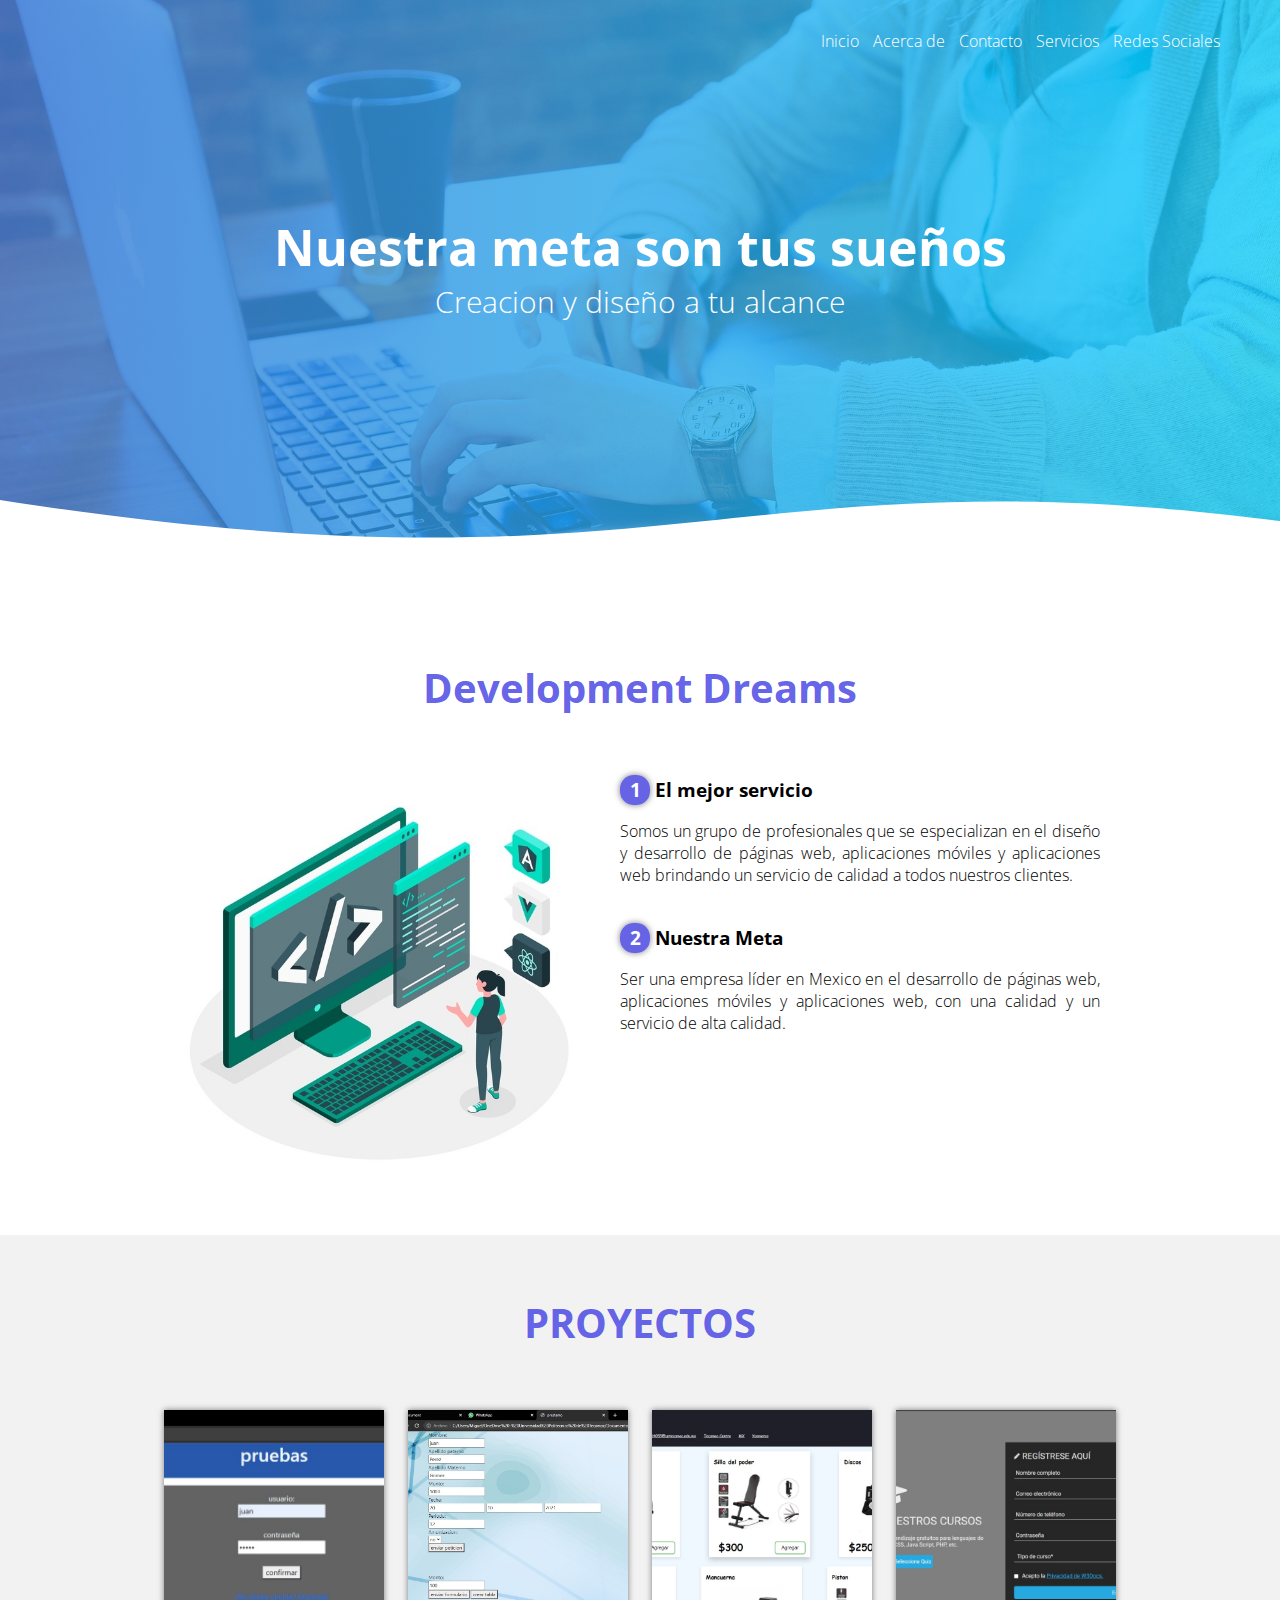
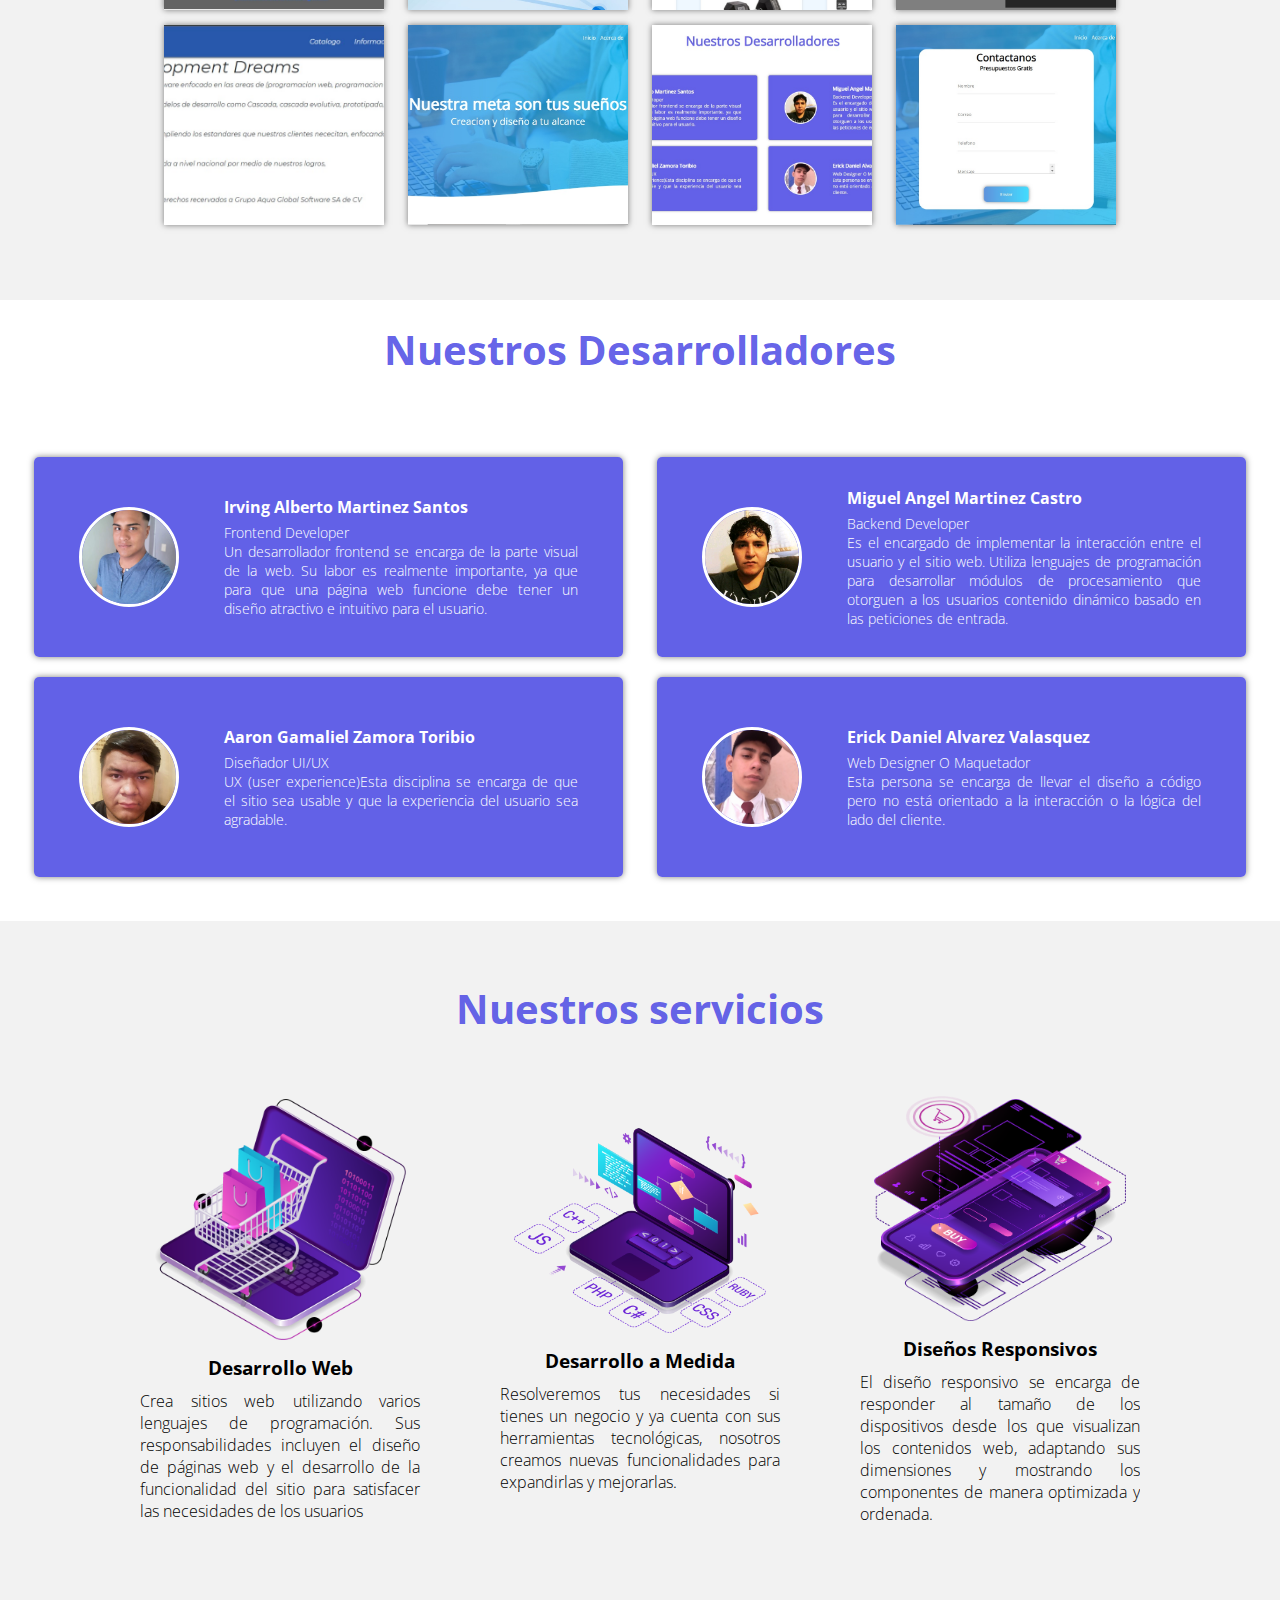
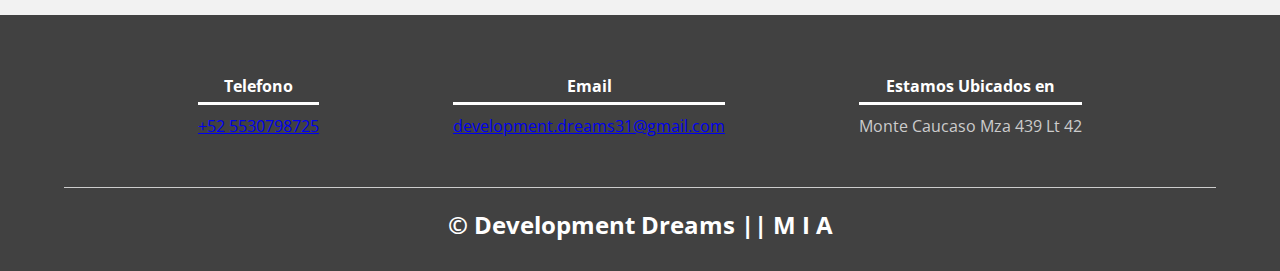
<file: Development_Dreams/Development_Dreams/view/Index.html>
<!DOCTYPE html>
<html lang="en">
<head>
    <meta charset="UTF-8">
    <meta http-equiv="X-UA-Compatible" content="IE=edge">
    <meta name="viewport" content="width=device-width, initial-scale=1.0">
    <title>Development Dreams</title>

    <link rel="stylesheet" href="../style/estilos.css">
    <link rel="shortcut icon" href="../images/Logo.png" type="image/x-icon">
    <link rel="preconnect" href="https://fonts.googleapis.com">
    <link rel="preconnect" href="https://fonts.gstatic.com" crossorigin>
    <link href="https://fonts.googleapis.com/css2?family=Open+Sans&display=swap" rel="stylesheet">
    <link rel="preconnect" href="https://fonts.googleapis.com">
    <link rel="preconnect" href="https://fonts.gstatic.com" crossorigin>
    <link href="https://fonts.googleapis.com/css2?family=Titan+One&display=swap" rel="stylesheet">


    <link rel="apple-touch-icon" href="/docs/5.1/assets/img/favicons/apple-touch-icon.png" sizes="180x180">
<link rel="icon" href="/docs/5.1/assets/img/favicons/favicon-32x32.png" sizes="32x32" type="image/png">
<link rel="icon" href="/docs/5.1/assets/img/favicons/favicon-16x16.png" sizes="16x16" type="image/png">
<link rel="manifest" href="/docs/5.1/assets/img/favicons/manifest.json">
<link rel="mask-icon" href="/docs/5.1/assets/img/favicons/safari-pinned-tab.svg" color="#7952b3">
<link rel="icon" href="/docs/5.1/assets/img/favicons/favicon.ico">
<meta name="theme-color" content="#7952b3">



</head>
<body>
    <header>
        <nav>
            <a href="Index.html">Inicio</a>
            <a href="#">Acerca de</a>
            <a href="Contacto.html">Contacto</a>
            <a href="#">Servicios</a>
            <a href="#">Redes Sociales</a>
        </nav>

        <section class="textos-header">
            <h1>Nuestra meta son tus sueños</h1>
            <h2>Creacion y diseño a tu alcance</h2>
        </section>

        <div class="wave" style="height: 150px; overflow: hidden;" >
            <svg viewBox="0 0 500 150" preserveAspectRatio="none" style="height: 100%; width: 100%;">
                <path d="M0.00,49.98 C264.95,155.42 284.14,-2.45 504.22,72.53 L500.00,150.00 L0.00,150.00 Z" style="stroke: none; fill: #ffffff;">
                </path>
            </svg>
        </div>
    </header>

    <main>
        <section class="contenedor sobre-nosotros">

            <h2 class="titulo">Development Dreams</h2>

            <div class="contenedor-sobre-nosotros">
                <img src="../images/Code.jpg" alt="" class="Albañil">
                <div class="contenido-textos">
                    <h3><span>1</span>El mejor servicio</h3>
                    <p>
                        Somos un grupo de profesionales que se especializan en el diseño y desarrollo de páginas web, aplicaciones móviles y aplicaciones web brindando un servicio de calidad a todos nuestros clientes.
                    </p>
                    <br>
                    <h3><span>2</span>Nuestra Meta</h3>
                    <p>
                        Ser una empresa líder en Mexico en el desarrollo de páginas web, aplicaciones móviles y aplicaciones web, con una calidad y un servicio de alta calidad.
                    </p>
                </div>
            </div>  
        </section>

        <section class="proyectos">
            <div class="contenedor">
                <h2 class="titulo"> PROYECTOS</h2>
                <div class="galeria-pro">
                    <div class="imagen-pro">
                        <img src="../images/imagen1.jpg" alt="">
                        <div class="hover-galeria">
                            <img src="../images/espiral.png" alt="">
                            <p>Nuestro Trabajo</p>
                        </div>
                    </div>

                    <div class="imagen-pro">
                        <img src="../images/imagen2.jpg" alt="">
                        <div class="hover-galeria">
                            <img src="../images/espiral.png" alt="">
                            <p>Nuestro Trabajo</p>
                        </div>
                    </div>

                    <div class="imagen-pro">
                        <img src="../images/imagen3.jpg" alt="">
                        <div class="hover-galeria">
                            <img src="../images/espiral.png" alt="">
                            <p>Nuestro Trabajo</p>
                        </div>
                    </div>

                    <div class="imagen-pro">
                        <img src="../images/imagen4.jpg" alt="">
                        <div class="hover-galeria">
                            <img src="../images/espiral.png" alt="">
                            <p>Nuestro Trabajo</p>
                        </div>
                    </div>

                    <div class="imagen-pro">
                        <img src="../images/imagen5.jpg" alt="">
                        <div class="hover-galeria">
                            <img src="../images/espiral.png" alt="">
                            <p>Nuestro Trabajo</p>
                        </div>
                    </div>

                    <div class="imagen-pro">
                        <img src="../images/imagen6.jpg" alt="">
                        <div class="hover-galeria">
                            <img src="../images/espiral.png" alt="">
                            <p>Nuestro Trabajo</p>
                        </div>
                    </div>

                    <div class="imagen-pro">
                        <img src="../images/imagen7.jpg" alt="">
                        <div class="hover-galeria">
                            <img src="../images/espiral.png" alt="">
                            <p>Nuestro Trabajo</p>
                        </div>
                    </div>

                    <div class="imagen-pro">
                        <img src="../images/imagen8.jpg" alt="">
                        <div class="hover-galeria">
                            <img src="../images/espiral.png" alt="">
                            <p>Nuestro Trabajo</p>
                        </div>
                    </div>
                </div>
            </div>
        </section>

        <section class="clientes-contenedor">
            <br>
            <h2 class="titulo">Nuestros Desarrolladores</h2>
            <div class="cards">
                <div class="card">
                    <img src="../images/Face1.jpg" alt="" class="face1">
                    <div class="contenido-texto-card">
                        <h4>Irving Alberto Martinez Santos</h4>
                        <p class="presentacion">Frontend Developer <br>
                            Un desarrollador frontend se encarga de la parte visual de la web. Su labor es realmente importante, ya que para que una página web funcione debe tener un diseño atractivo e intuitivo para el usuario.
                        </p>
                    </div>
                </div>
                <div class="card">
                    <img src="../images/Face2.jpg" alt="" class="face1">
                    <div class="contenido-texto-card">
                        <h4>Miguel Angel Martinez Castro</h4>
                        <p class="presentacion"> Backend Developer <br>
                            Es el encargado de implementar la interacción entre el usuario y el sitio web. Utiliza lenguajes de programación para desarrollar módulos de procesamiento que otorguen a los usuarios contenido dinámico basado en las peticiones de entrada.
                        </p>
                    </div>
                </div>
            </div>
            <div class="cards">
                <div class="card">
                    <img src="../images/Face3.jpg" alt="" class="face1">
                    <div class="contenido-texto-card">
                        <h4>Aaron Gamaliel Zamora Toribio</h4>
                        <p class="presentacion">Diseñador UI/UX <br>
                            UX (user experience)Esta disciplina se encarga de que el sitio sea usable y que la experiencia del usuario sea agradable.  

                        </p>
                    </div>
                </div>
                <div class="card">
                    <img src="../images/Face4.jpg" alt="" class="face1">
                    <div class="contenido-texto-card">
                        <h4>Erick Daniel Alvarez Valasquez</h4>
                        <p class="presentacion">Web Designer O Maquetador <br>
                            Esta persona se encarga de llevar el diseño a código pero no está orientado a la interacción o la lógica del lado del cliente.
                        </p>
                    </div>
                </div>
            </div>
            <br>
            <br>
            
        </section>
        

        <section class="about-services">
            <div class="contenedor">
                <h2 class="titulo">Nuestros servicios</h2>
                <div class="servicio-cont">
                    <div class="servicio-ind">
                        <img src="../images/DesarrolloT.png" alt="">
                        <h3>Desarrollo Web</h3>
                        <p>Crea sitios web utilizando varios lenguajes de programación. Sus responsabilidades incluyen el diseño de páginas web y el desarrollo de la funcionalidad del sitio para satisfacer las necesidades de los usuarios
                            <br>
                        </p>
                    </div>
                    <div class="servicio-ind">
                        <img src="../images/DesarrolloM.png" alt="">
                        <h3>Desarrollo a Medida</h3>
                        <p>Resolveremos tus necesidades si tienes un negocio y ya cuenta con sus herramientas tecnológicas, nosotros creamos nuevas funcionalidades para expandirlas y mejorarlas.
                            <br>
                        </p>
                    </div>
                    <div class="servicio-ind">
                        <img src="../images/DesarrolloR.png" alt="">
                        <h3>Diseños Responsivos</h3>
                        <p>
                            El diseño responsivo se encarga de responder al tamaño de los dispositivos desde los que visualizan los contenidos web, adaptando sus dimensiones y mostrando los componentes de manera optimizada y ordenada.
                        </p>
                    </div>
                </div>
            </div>       
        </section>
    </main>

    <footer>
        <div class="contenedor-footer">
           <div class="content-foo">
               <h4>Telefono</h4>
                <a href="tel:+525530798725">+52 5530798725</a>
            </div>
            <div class="content-foo">
                <h4>Email</h4>
                <a href="mailto:development.dreams31@gmail.com">development.dreams31@gmail.com</a>
            </div>
            <div class="content-foo">
                <h4>Estamos Ubicados en</h4>
                <p>Monte Caucaso Mza 439 Lt 42</p>
            </div>
        </div>
        <h2 class="titulo-final">&copy; Development Dreams || M I A  </h2>
    </footer>
</body>
</html>
</file>
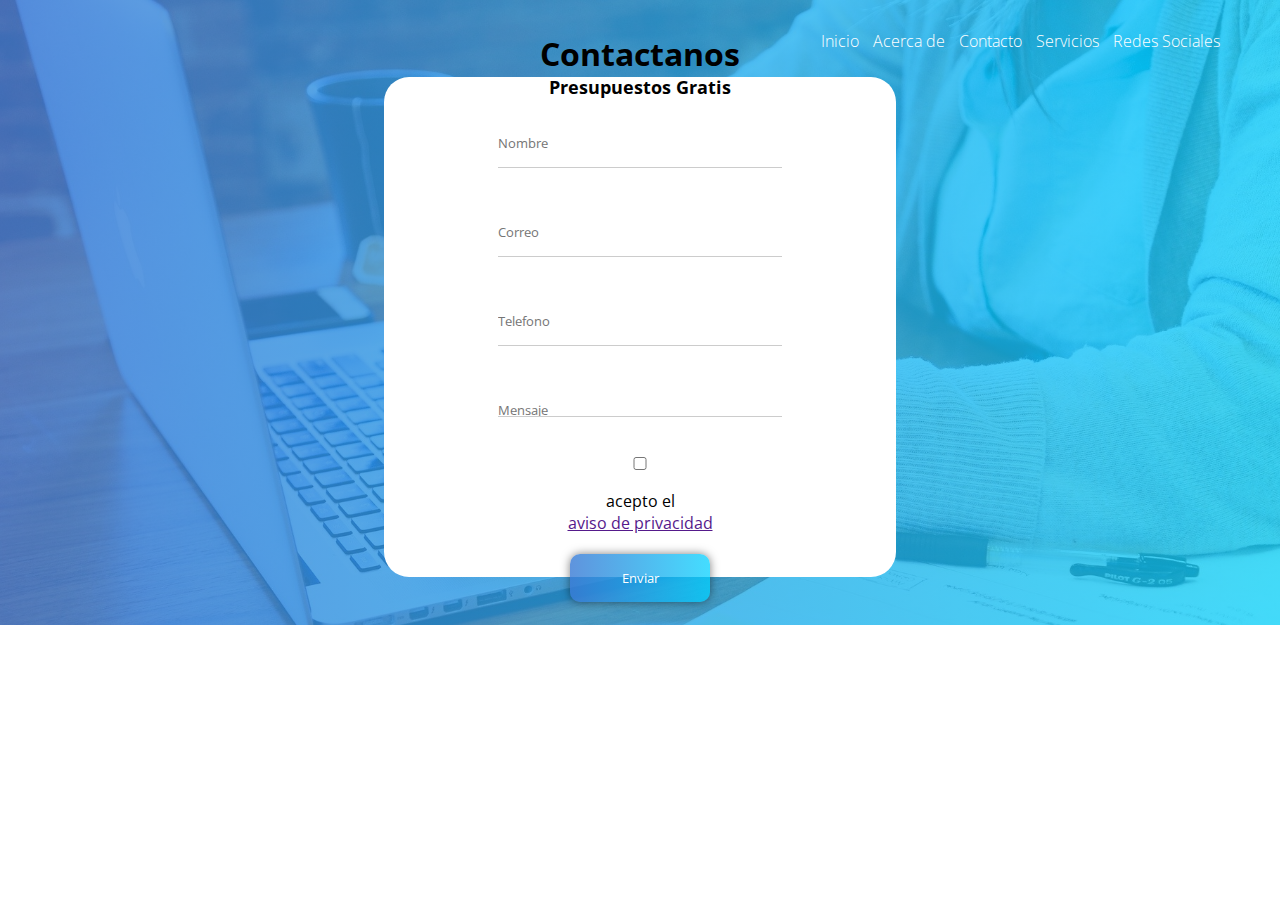
<file: practica pagina web/irving/Contacto.html>
<!DOCTYPE html>
<html lang="en">
<head>
    <meta charset="UTF-8">
    <meta http-equiv="X-UA-Compatible" content="IE=edge">
    <meta name="viewport" content="width=device-width, initial-scale=1.0">
    <title>Contacto / Debelopment Dreams</title>
    
    <link rel="stylesheet" href="estilos.css">
    <link rel="stylesheet" href="Contacto.css">
    <link rel="shortcut icon" href="Logo.png" type="image/x-icon">
    <link rel="preconnect" href="https://fonts.googleapis.com">
    <link rel="preconnect" href="https://fonts.gstatic.com" crossorigin>
    <link href="https://fonts.googleapis.com/css2?family=Open+Sans&display=swap" rel="stylesheet">
    <link rel="stylesheet" href="sweetalert2.min.css">
</head>
<body>
    <script src="JQuerry.js"></script>
    <script src="sweetalert2.min.js"></script>
    <script src="logicas.js"></script>
    <header class="Contacto">
        <nav>
            <a href="Index.html">Inicio</a>
            <a href="#">Acerca de</a>
            <a href="Contacto.html">Contacto</a>
            <a href="#">Servicios</a>
            <a href="#">Redes Sociales</a>
        </nav>
        <div class="Datos">
            <form action="Correo.php" method="post">
                <h1>Contactanos</h1>
                <h2>Presupuestos Gratis</h2>
                <input type="text" name="nombre" placeholder="Nombre" required>
                
                <input type="text" name="correo" placeholder="Correo" required>
                
                <input type="text" name="telefono" placeholder="Telefono" required>
                 
                <textarea rows="4" name="mensaje" placeholder="Mensaje"></textarea>
                
                <input type="checkbox" name="checkbox" id="checkbox"> acepto el  <a href="">aviso de privacidad</a>
                
                <input class="Button" id="btnform" type="submit" value="Enviar">
                
            </form>

        </div>
    </header>
   
</body>
</html>
</file>
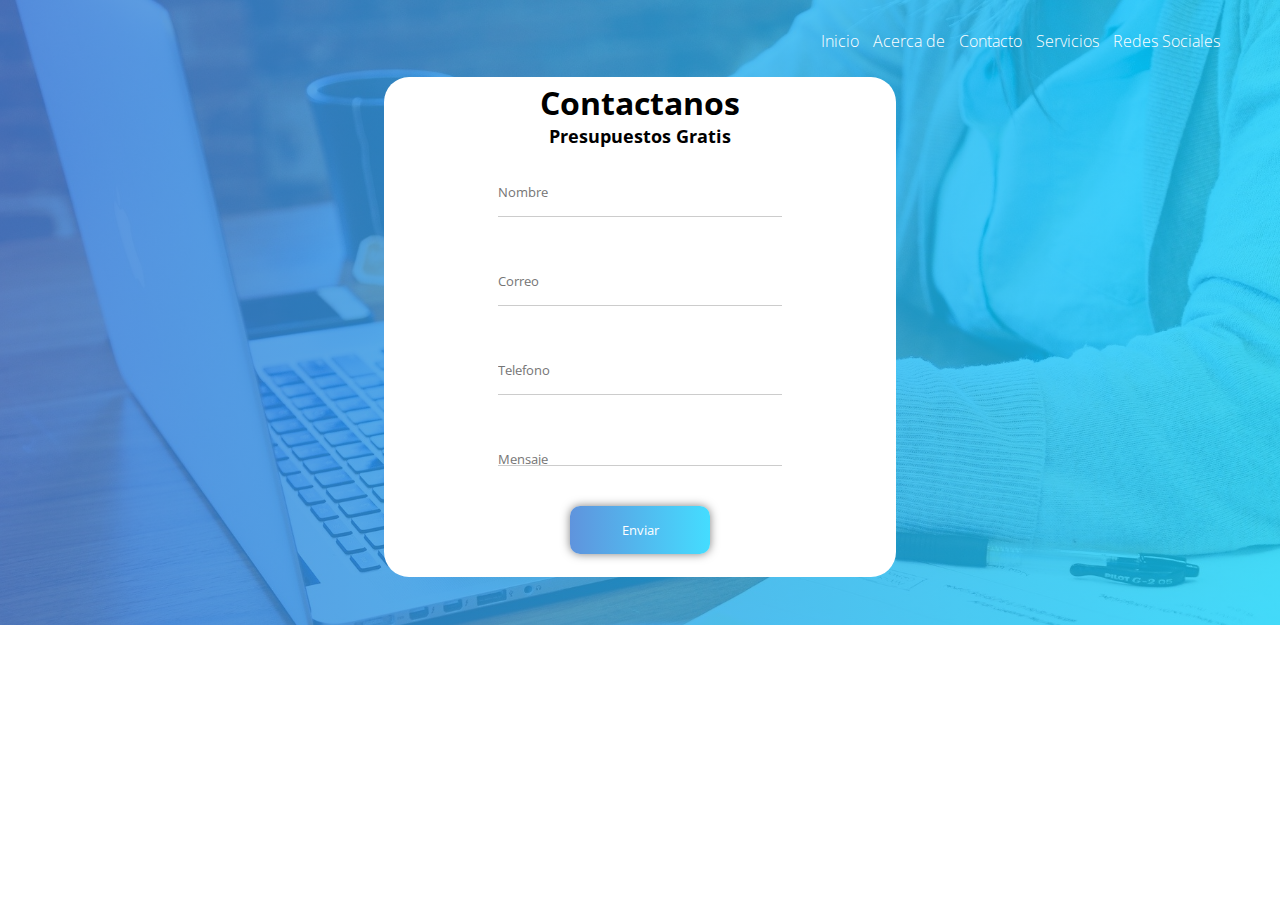
<file: Development_Dreams/Development_Dreams/view/Contacto.html>
<!DOCTYPE html>
<html lang="en">
<head>
    <meta charset="UTF-8">
    <meta http-equiv="X-UA-Compatible" content="IE=edge">
    <meta name="viewport" content="width=device-width, initial-scale=1.0">
    <title>Contacto</title>
    
    <link rel="stylesheet" href="../style/estilos.css">
    <link rel="stylesheet" href="../style/Contacto.css">
    <link rel="shortcut icon" href="../images/Logo.png" type="image/x-icon">
    <link rel="preconnect" href="https://fonts.googleapis.com">
    <link rel="preconnect" href="https://fonts.gstatic.com" crossorigin>
    <link href="https://fonts.googleapis.com/css2?family=Open+Sans&display=swap" rel="stylesheet">
    <link rel="stylesheet" href="../style/sweetalert2.min.css">
</head>
<body>

    <script src="../JS/sweetalert2.min.js"></script>
    
    <header class="Contacto">
        <nav>
            <a href="Index.html">Inicio</a>
            <a href="#">Acerca de</a>
            <a href="Contacto.html">Contacto</a>
            <a href="#">Servicios</a>
            <a href="#">Redes Sociales</a>
        </nav>
        <div class="Datos">
            <form action="../php/Correo.php" method="post">
                <h1>Contactanos</h1>
                <h2>Presupuestos Gratis</h2>
                <input id="nombre" type="text" name="nombre" placeholder="Nombre" required>
                
                <input id="mail" type="email" name="correo" placeholder="Correo" required>
                
                <input id="telefono" type="number" name="telefono" placeholder="Telefono" required max="999999999999"> 
                 
                <textarea id="texto" name="mensaje" placeholder="Mensaje"></textarea>
                   
                <input id="boton" class="Button" type="submit" value="Enviar">
                
            </form>
        </div>
    </header>

    <script src="../JS/Jquerry.min.js"></script>
                <script src="../JS/etc.js"></script>

</body>
</html>
</file>
<file: Development_Dreams/Development_Dreams/style/estilos.css>
*{
    margin: 0;
    padding: 0;
    box-sizing: border-box;
}

body{
    font-family: 'Open Sans', sans-serif;
    background-position: center;
}
.contenedor{
    padding: 60px 0;
    width: 90%;
    max-width: 1000px;
    margin:  auto;
    overflow: hidden;
}
.titulo{
    color: #4b49e4de;
    font-family: 'Open Sans', sans-serif;
    font-size: 40px;
    text-align: center;
    margin-bottom: 60px;
}
header{
    width: 100%;
    height: 600px;
    background: #00d2ff;  /* fallback for old browsers */
    background: -webkit-linear-gradient(to right, #3a7bd5, #00d2ff);  /* Chrome 10-25, Safari 5.1-6 */
    background: linear-gradient(to right, hsla(215, 65%, 53%, 0.808), hsla(191, 100%, 50%, 0.733)), url(Inge.jpg); /* W3C, IE 10+/ Edge, Firefox 16+, Chrome 26+, Opera 12+, Safari 7+ */
    background-size: cover;
    background-attachment: fixed;
    position: relative;
}
.Contacto{
    width: 100%;
    height: 625px;
    background: #00d2ff;  /* fallback for old browsers */
    background: -webkit-linear-gradient(to right, #3a7bd5, #00d2ff);  /* Chrome 10-25, Safari 5.1-6 */
    background: linear-gradient(to right, hsla(215, 65%, 53%, 0.808), hsla(191, 100%, 50%, 0.733)), url(Inge.jpg); /* W3C, IE 10+/ Edge, Firefox 16+, Chrome 26+, Opera 12+, Safari 7+ */
    background-size: cover;
    background-attachment: fixed;
    position: relative;
}
nav{
    text-align: right;
    padding: 30px 50px 0 0;
}
nav > a{
    color: #ffffff;
    font-weight: 300;
    text-decoration: none;
    margin-right: 10px;
}
nav > a:hover{
    text-decoration: underline;
}
header .textos-header{
    display: flex;
    height: 430px;
    width: 100%;
    align-items: center;
    justify-content: center;
    flex-direction: column;
    text-align: center;
}
.textos-header h1{
    font-size: 50px;
    color: #ffffff;
}
.textos-header h2{
    font-size: 30px;
    color: #ffffff;
    font-weight: 300;
}
.wave{
    position: absolute;
    bottom: 0;
    width: 100%;
}

/*Sobre Nosotros*/
.contenedor-sobre-nosotros{
    display: flex;
    justify-content: space-evenly;
}
.sobre-nosotros .contenido-textos{
    width : 48%;
}
.contenido-textos h3{
    margin-bottom: 15px;
}
.contenido-textos h3 span{
    background: #4643dfd3;
    color: #ffffff;
    border-radius: 45%;
    display: inline-block;
    text-align: center;
    width: 30px;
    height: 30px;
    padding: 2px;
    box-shadow: 0 0 6px rgba(0,0,0,.5);
    margin-right: 5px;
}
.contenido-textos p{
    padding: 0px 0px 15px 0px;
    font-weight: 300;
    text-align: justify;
}
.Albañil{
    width: 400px;
    height: 400px;
}
/*Galeria*/

.proyectos{
    background: #f2f2f2;

}
.galeria-pro{
    display: flex;
    justify-content: space-evenly;
    flex-wrap: wrap;
}
.imagen-pro{
    width: 22%;
    margin-bottom: 15px;
    height: 200px;
    overflow: hidden;
    position: relative;
    cursor: pointer;
    box-shadow: 0 0 6px rgba(0,0,0,.5);

}
.imagen-pro img{
    width: 100%;
    height: 100%;
    object-fit: cover;
    display: block;
}
.hover-galeria{
    position: absolute;
    width: 100%;
    height: 100%;
    top: 0;
    transform: scale(0);
    background: rgba(47, 44, 206, 0.514);
    transition: transform .5s;
    display: flex;
    justify-content: center;
    align-items: center;
    flex-direction: column;
}
.hover-galeria img{
    width: 50px;
    height: 50px;
}
.hover-galeria p{
    color: #ffffff
}
.imagen-pro:hover .hover-galeria{
    transform: scale(1);
}

/*Clientes*/

.cards{
    display: flex;
    justify-content: space-evenly;
}
 .cards .card{
    background: #4b49e4de;;
    display: flex;
    width: 46%;
    height: 200px;
    align-items: center;
    justify-content: space-evenly;
    border-radius: 5px;
    box-shadow: 0 0 6px rgba(0,0,0,.5);
    margin-top: 20px;
 }
 .cards .card img{
    width: 100px;
    height: 100px;
    object-fit: cover;
    border: 3px solid #ffffff;
    border-radius: 50%;
    display: block;
    align-content:left;
 }
 .cards .card > .contenido-texto-card{
     width: 60%;
     color: #ffffff;
     text-align: justify;
 }
 .cards .card> .contenido-texto-card p{
     font-weight: 300;
     padding-top: 5px;
 }
.presentacion{
    font-size: 14px;
}
 /*Nuestros servicios*/

 .about-services{
     background: #f2f2f2;
     padding-bottom: 30px;
 }
 .servicio-cont{
     display: flex;
     justify-content: space-between;
     align-items: center;
 }
 .servicio-ind{
     width: 28%;
     text-align: center;
 }
 .servicio-ind img{
    width: 90%;
}
.servicio-ind h3{
    margin: 10px 0;
}
.servicio-ind p{
    font-weight: 300;
    text-align: justify;
}
footer{
    background: #414141;
    padding: 60px 0 30px 0;
    margin: auto;
    overflow: hidden;
     
}
.contenedor-footer{
    display: flex;
    justify-content:space-evenly;
    margin: auto;
    width: 90%;
    padding-bottom: 50px;
    border-bottom: 1px solid #ccc;
}
.content-foo{
    text-align: center;
}
.content-foo h4{
    color: #ffffff;
    border-bottom: 3px solid #ffffff;
    padding-bottom: 5px;
    margin-bottom: 10px;
}
.content-foo p{
    color: #ccc;
}

.titulo-final{
    text-align: center;
    font-size: 24px;
    margin: 20px 0 0 0;
    color: #ffffff;
}
@media screen and (max-width: 900px) {
    header{
        background-position: center;
    }
    .contenedor-sobre-nosotros{
        flex-direction: column;
        justify-content: center;
        align-items: center;
    }
    .sobre-nosotros .contenido-textos{
        width: 80%;
    }
    .Albañil{
        width: 90%;
    }
    .imagen-pro{
        width:44%;
    }
    .cards{
        flex-direction: column;
        justify-content: center;
        align-items: center;
    }
    .cards .card{
        width: 90%;
    }
    .cards .card:first-child{
        margin-bottom: 30px;
    }
    .servicio-cont{
        justify-content: center;
        flex-direction: column;

    }
    .servicio-ind{
        width: 90%;
        text-align: center;
    }
    .servicio-ind:nth-child(1), .servicio-ind:nth-child(2){
        margin-bottom: 60px;
    }
    .servicio-ind img{
        width: 90%;
    }
    
}
</file>
<file: practica pagina web/irving/estilos.css>
*{
    margin: 0;
    padding: 0;
    box-sizing: border-box;
}

body{
    font-family: 'Open Sans', sans-serif;
    background-position: center;
}
.contenedor{
    padding: 60px 0;
    width: 90%;
    max-width: 1000px;
    margin:  auto;
    overflow: hidden;
}
.titulo{
    color: #4b49e4de;
    font-family: 'Open Sans', sans-serif;
    font-size: 40px;
    text-align: center;
    margin-bottom: 60px;
}
header{
    width: 100%;
    height: 600px;
    background: #00d2ff;  /* fallback for old browsers */
    background: -webkit-linear-gradient(to right, #3a7bd5, #00d2ff);  /* Chrome 10-25, Safari 5.1-6 */
    background: linear-gradient(to right, hsla(215, 65%, 53%, 0.808), hsla(191, 100%, 50%, 0.733)), url(Inge.jpg); /* W3C, IE 10+/ Edge, Firefox 16+, Chrome 26+, Opera 12+, Safari 7+ */
    background-size: cover;
    background-attachment: fixed;
    position: relative;
}
.Contacto{
    width: 100%;
    height: 625px;
    background: #00d2ff;  /* fallback for old browsers */
    background: -webkit-linear-gradient(to right, #3a7bd5, #00d2ff);  /* Chrome 10-25, Safari 5.1-6 */
    background: linear-gradient(to right, hsla(215, 65%, 53%, 0.808), hsla(191, 100%, 50%, 0.733)), url(Inge.jpg); /* W3C, IE 10+/ Edge, Firefox 16+, Chrome 26+, Opera 12+, Safari 7+ */
    background-size: cover;
    background-attachment: fixed;
    position: relative;
}
nav{
    text-align: right;
    padding: 30px 50px 0 0;
}
nav > a{
    color: #ffffff;
    font-weight: 300;
    text-decoration: none;
    margin-right: 10px;
}
nav > a:hover{
    text-decoration: underline;
}
header .textos-header{
    display: flex;
    height: 430px;
    width: 100%;
    align-items: center;
    justify-content: center;
    flex-direction: column;
    text-align: center;
}
.textos-header h1{
    font-size: 50px;
    color: #ffffff;
}
.textos-header h2{
    font-size: 30px;
    color: #ffffff;
    font-weight: 300;
}
.wave{
    position: absolute;
    bottom: 0;
    width: 100%;
}

/*Sobre Nosotros*/
.contenedor-sobre-nosotros{
    display: flex;
    justify-content: space-evenly;
}
.sobre-nosotros .contenido-textos{
    width : 48%;
}
.contenido-textos h3{
    margin-bottom: 15px;
}
.contenido-textos h3 span{
    background: #4643dfd3;
    color: #ffffff;
    border-radius: 45%;
    display: inline-block;
    text-align: center;
    width: 30px;
    height: 30px;
    padding: 2px;
    box-shadow: 0 0 6px rgba(0,0,0,.5);
    margin-right: 5px;
}
.contenido-textos p{
    padding: 0px 0px 15px 0px;
    font-weight: 300;
    text-align: justify;
}
.Albañil{
    width: 400px;
    height: 400px;
}
/*Galeria*/

.proyectos{
    background: #f2f2f2;

}
.galeria-pro{
    display: flex;
    justify-content: space-evenly;
    flex-wrap: wrap;
}
.imagen-pro{
    width: 22%;
    margin-bottom: 15px;
    height: 200px;
    overflow: hidden;
    position: relative;
    cursor: pointer;
    box-shadow: 0 0 6px rgba(0,0,0,.5);

}
.imagen-pro img{
    width: 100%;
    height: 100%;
    object-fit: cover;
    display: block;
}
.hover-galeria{
    position: absolute;
    width: 100%;
    height: 100%;
    top: 0;
    transform: scale(0);
    background: rgba(47, 44, 206, 0.514);
    transition: transform .5s;
    display: flex;
    justify-content: center;
    align-items: center;
    flex-direction: column;
}
.hover-galeria img{
    width: 50px;
    height: 50px;
}
.hover-galeria p{
    color: #ffffff
}
.imagen-pro:hover .hover-galeria{
    transform: scale(1);
}

/*Clientes*/

.cards{
    display: flex;
    justify-content: space-evenly;
}
 .cards .card{
    background: #4b49e4de;;
    display: flex;
    width: 46%;
    height: 200px;
    align-items: center;
    justify-content: space-evenly;
    border-radius: 5px;
    box-shadow: 0 0 6px rgba(0,0,0,.5);
    margin-top: 20px;
 }
 .cards .card img{
    width: 100px;
    height: 100px;
    object-fit: cover;
    border: 3px solid #ffffff;
    border-radius: 50%;
    display: block;
    align-content:left;
 }
 .cards .card > .contenido-texto-card{
     width: 60%;
     color: #ffffff;
     text-align: justify;
 }
 .cards .card> .contenido-texto-card p{
     font-weight: 300;
     padding-top: 5px;
 }
.presentacion{
    font-size: 14px;
}
 /*Nuestros servicios*/

 .about-services{
     background: #f2f2f2;
     padding-bottom: 30px;
 }
 .servicio-cont{
     display: flex;
     justify-content: space-between;
     align-items: center;
 }
 .servicio-ind{
     width: 28%;
     text-align: center;
 }
 .servicio-ind img{
    width: 90%;
}
.servicio-ind h3{
    margin: 10px 0;
}
.servicio-ind p{
    font-weight: 300;
    text-align: justify;
}
footer{
    background: #414141;
    padding: 60px 0 30px 0;
    margin: auto;
    overflow: hidden;
     
}
.contenedor-footer{
    display: flex;
    justify-content:space-evenly;
    margin: auto;
    width: 90%;
    padding-bottom: 50px;
    border-bottom: 1px solid #ccc;
}
.content-foo{
    text-align: center;
}
.content-foo h4{
    color: #ffffff;
    border-bottom: 3px solid #ffffff;
    padding-bottom: 5px;
    margin-bottom: 10px;
}
.content-foo p{
    color: #ccc;
}

.titulo-final{
    text-align: center;
    font-size: 24px;
    margin: 20px 0 0 0;
    color: #ffffff;
}
@media screen and (max-width: 900px) {
    header{
        background-position: center;
    }
    .contenedor-sobre-nosotros{
        flex-direction: column;
        justify-content: center;
        align-items: center;
    }
    .sobre-nosotros .contenido-textos{
        width: 80%;
    }
    .Albañil{
        width: 90%;
    }
    .imagen-pro{
        width:44%;
    }
    .cards{
        flex-direction: column;
        justify-content: center;
        align-items: center;
    }
    .cards .card{
        width: 90%;
    }
    .cards .card:first-child{
        margin-bottom: 30px;
    }
    .servicio-cont{
        justify-content: center;
        flex-direction: column;

    }
    .servicio-ind{
        width: 90%;
        text-align: center;
    }
    .servicio-ind:nth-child(1), .servicio-ind:nth-child(2){
        margin-bottom: 60px;
    }
    .servicio-ind img{
        width: 90%;
    }
    
}
</file>
<file: practica pagina web/irving/Contacto.css>
.Datos{
    font-family: 'Open Sans', sans-serif;
    display: flex;
    width: 100%;
    height: 500px;
    align-items: center;
    justify-content: center;
}
h2{
    font-size: 17.5px;
}
form{
    margin-top: 50px;
    display: flex;
    flex-flow:column;
    background-color: white;
    width: 40%;
    height: 100%;
    padding:20px ;
    align-items: center;
    justify-content: center;
    box-shadow: (0,0,0,0.8) 0px 0px 50px;
    border-radius: 25px;
}
input, textarea{
    border:none;
    resize: none;
    outline: none;
    font-family: 'Open Sans', sans-serif;
    padding: 15px 0px;
    width: 60%;
    margin: 20px;
    transition: all 300ms;
    border-bottom: 1px solid rgba(0,0,0,0.2);
}
input:focus, textarea:focus{
    border-bottom-color:#ff6a07 ;
}
.Button{
    border:none;
    outline: none;
    background: linear-gradient(to right, hsla(215, 65%, 53%, 0.808), hsla(191, 100%, 50%, 0.733));
    padding: 15px;
    width: 140px;
    color: white;
    border-radius: 10px;
    box-shadow: rgba(0,0,0,0.5) 0px 0px 10px;
    margin: 20px 0px;
    cursor: pointer;
    transition: all 300ms;
}
.Button:hover{
    transform: scale(1.05);
    box-shadow: rgba(0,0,0,0.2) 0px 0px 10px;
}
</file>
<file: Development_Dreams/Development_Dreams/style/Contacto.css>
.Datos{
    font-family: 'Open Sans', sans-serif;
    display: flex;
    width: 100%;
    height: 500px;
    align-items: center;
    justify-content: center;
}
h2{
    font-size: 17.5px;
}
form{
    margin-top: 50px;
    display: flex;
    flex-flow:column;
    background-color: white;
    width: 40%;
    height: 100%;
    padding:20px ;
    align-items: center;
    justify-content: center;
    box-shadow: (0,0,0,0.8) 0px 0px 50px;
    border-radius: 25px;
}
input, textarea{
    border:none;
    resize: none;
    outline: none;
    font-family: 'Open Sans', sans-serif;
    padding: 15px 0px;
    width: 60%;
    margin: 20px;
    transition: all 300ms;
    border-bottom: 1px solid rgba(0,0,0,0.2);
}
input:focus, textarea:focus{
    border-bottom-color:#ff6a07 ;
}
.Button{
    border:none;
    outline: none;
    background: linear-gradient(to right, hsla(215, 65%, 53%, 0.808), hsla(191, 100%, 50%, 0.733));
    padding: 15px;
    width: 140px;
    color: white;
    border-radius: 10px;
    box-shadow: rgba(0,0,0,0.5) 0px 0px 10px;
    margin: 20px 0px;
    cursor: pointer;
    transition: all 300ms;
}
.Button:hover{
    transform: scale(1.05);
    box-shadow: rgba(0,0,0,0.2) 0px 0px 10px;
}
</file>
